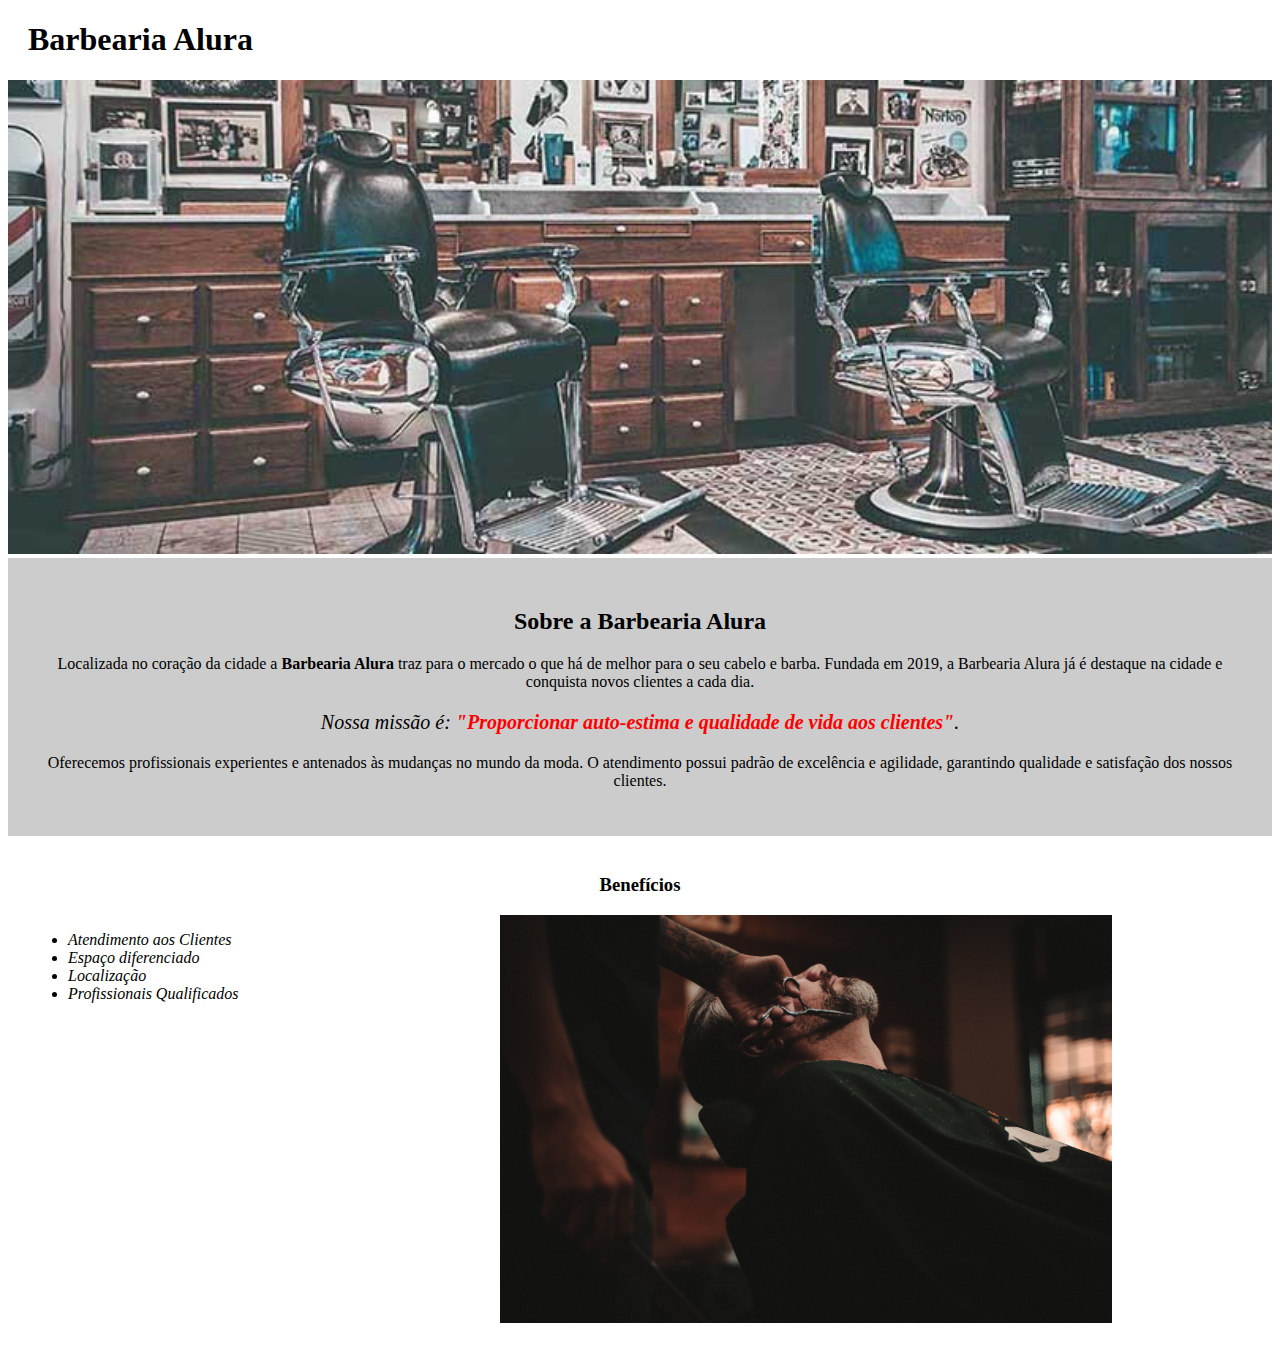
<file: PARTE_01/index.html>
<!DOCTYPE html>
<html lang="pt-br">
    <head>
        <meta charset="UTF-8">
        <title>Barbearia Alura</title>
        <link rel="stylesheet" href="style.css">
    </head>    
    <body>
        <header>
            <h1 class="titulo-principal">Barbearia Alura</h1>
        </header>
        <img id="banner" src="banner.jpg">
        <div class="principal">
            <h2 class="titulo-centralizado">Sobre a Barbearia Alura</h2>

            <p>Localizada no coração da cidade a <strong>Barbearia Alura</strong> traz para o mercado o que há de melhor para o seu cabelo e barba. Fundada em 2019, a Barbearia Alura já é destaque na cidade e conquista novos clientes a cada dia.</p>
            
            <p id="missao"><em>Nossa missão é: <strong>"Proporcionar auto-estima e qualidade de vida aos clientes"</strong>.</em></p>
            
            <p>Oferecemos profissionais experientes e antenados às mudanças no mundo da moda. O atendimento possui padrão de excelência e agilidade, garantindo qualidade e satisfação dos nossos clientes.</p>    
        </div>
        <div class="beneficios">
            <h3 class="titulo-centralizado">Benefícios</h3>

            <ul>
                <li class="itens">Atendimento aos Clientes</li>
                <li class="itens">Espaço diferenciado</li>
                <li class="itens">Localização</li>
                <li class="itens">Profissionais Qualificados</li>
            </ul>

            <img src="beneficios.jpg" class="imagembeneficios">
        </div>
    </body>    
</html>
</file>
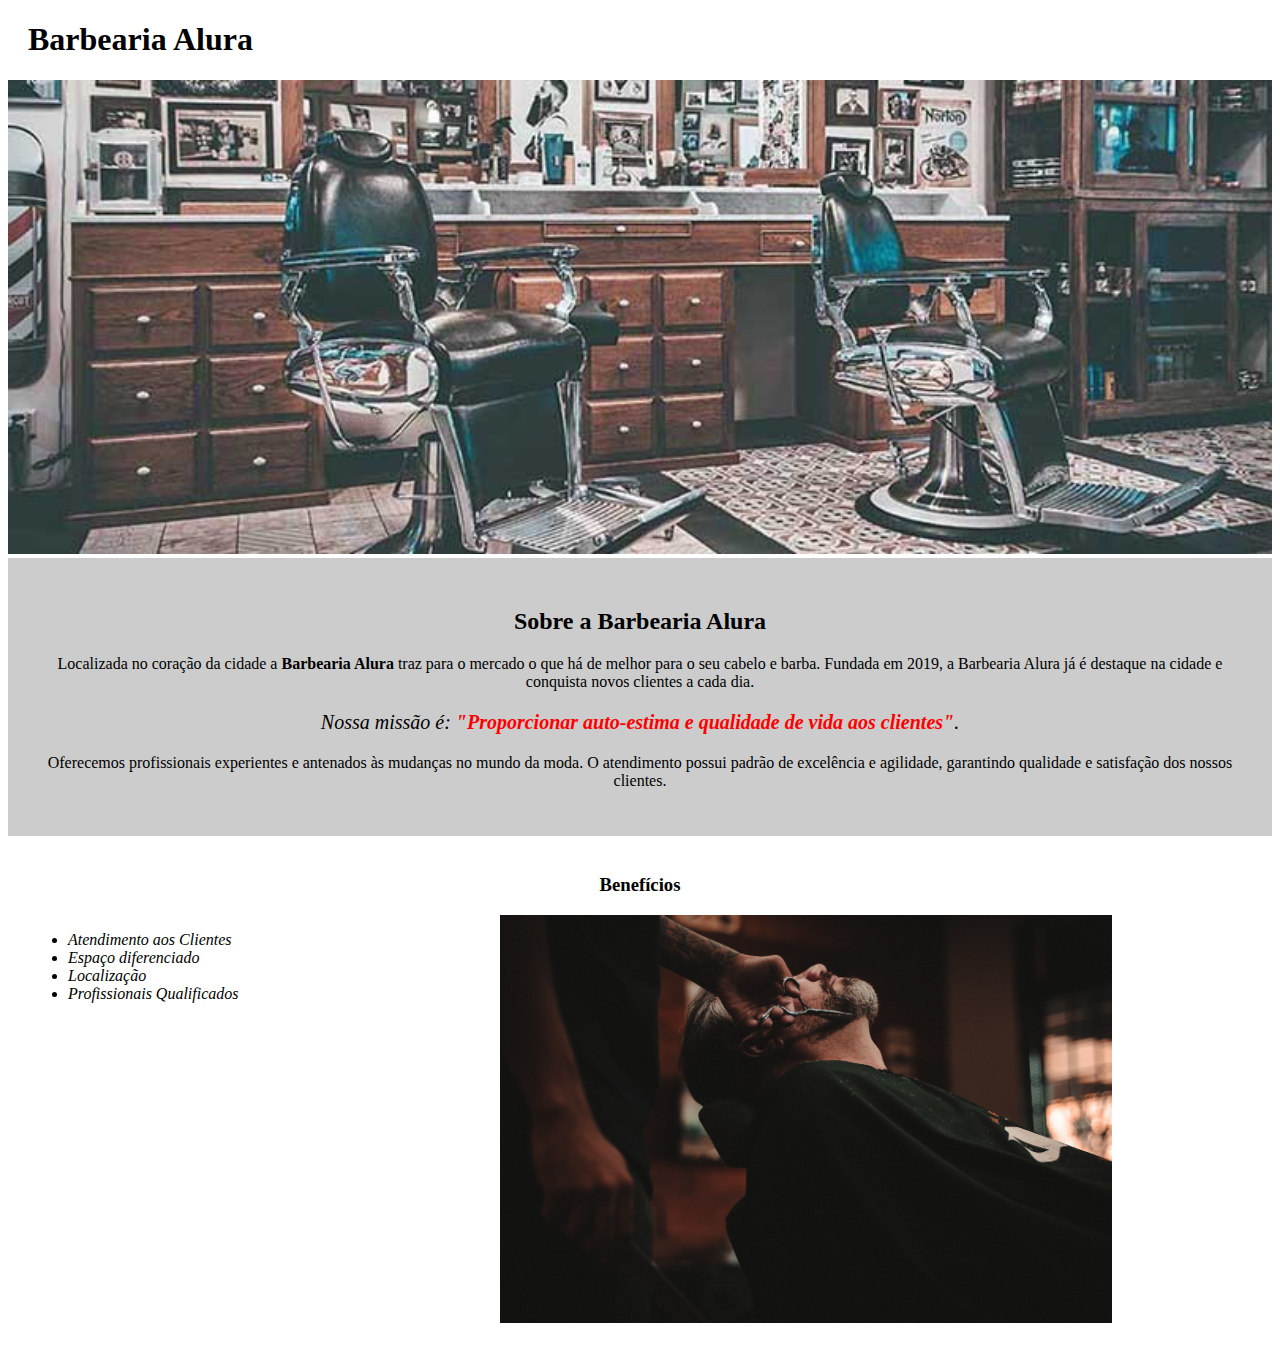
<file: PARTE_03/index.html>
<!DOCTYPE html>
<html lang="pt-br">
	<head>
		<meta charset="UTF-8">
		<title>Barbearia Alura</title>
		<link rel="stylesheet" href="style-home.css">
	</head>

	<body>
		<header>
			<h1 class="titulo-principal">Barbearia Alura</h1>
		</header>
		<img id="banner" src="banner.jpg">
		<div class="principal">
			<h2 class="titulo-centralizado">Sobre a Barbearia Alura</h2>
	 
			<p>Localizada no coração da cidade a <strong>Barbearia Alura</strong> traz para o mercado o que há de melhor para o seu cabelo e barba. Fundada em 2019, a Barbearia Alura já é destaque na cidade e conquista novos clientes a cada dia.</p>

			<p id="missao"><em>Nossa missão é: <strong>"Proporcionar auto-estima e qualidade de vida aos clientes"</strong>.</em></p>

			<p>Oferecemos profissionais experientes e antenados às mudanças no mundo da moda. O atendimento possui padrão de excelência e agilidade, garantindo qualidade e satisfação dos nossos clientes.</p>
		</div>

		<div class="beneficios">
			<h3 class="titulo-centralizado">Benefícios</h3>

			<ul>
				<li class="itens">Atendimento aos Clientes</li>
				<li class="itens">Espaço diferenciado</li>
				<li class="itens">Localização</li>
				<li class="itens">Profissionais Qualificados</li>
			</ul>

			<img src="beneficios.jpg" class="imagembeneficios">
		</div>
	</body>
</html>
</file>
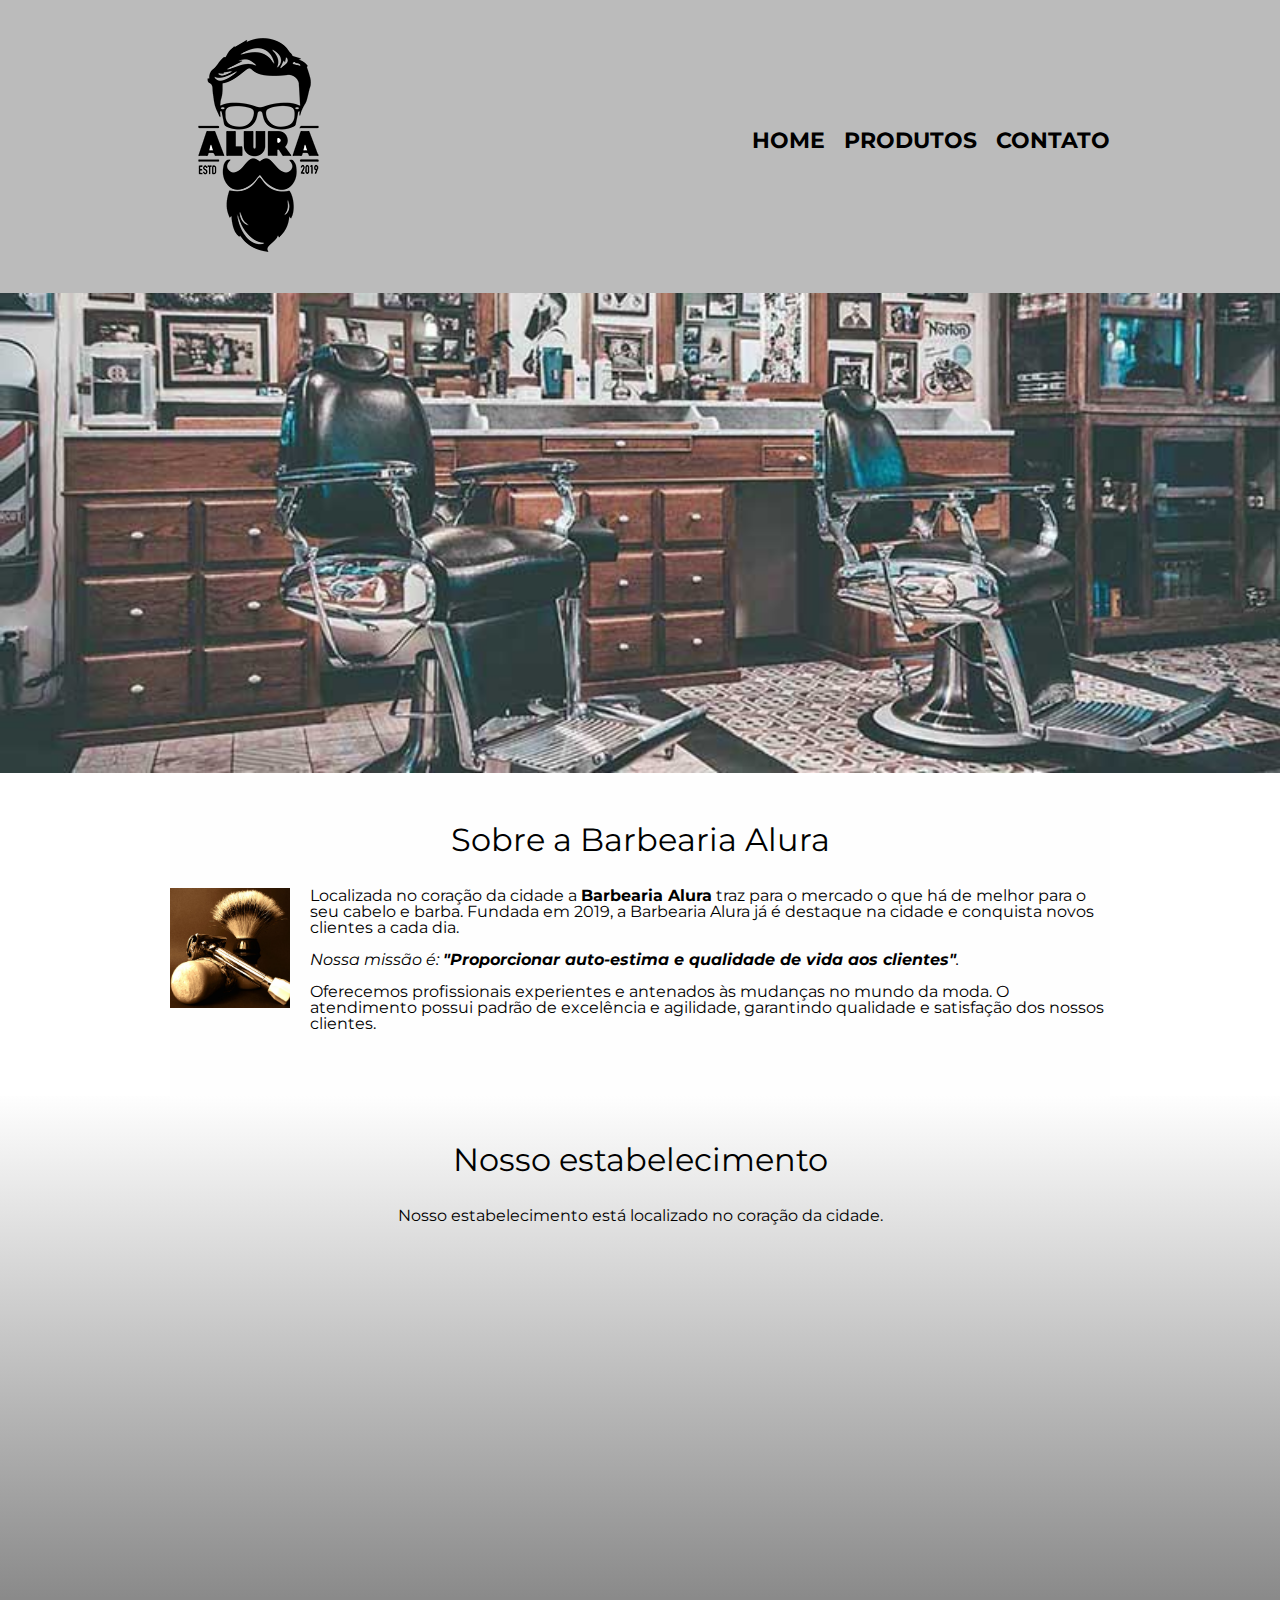
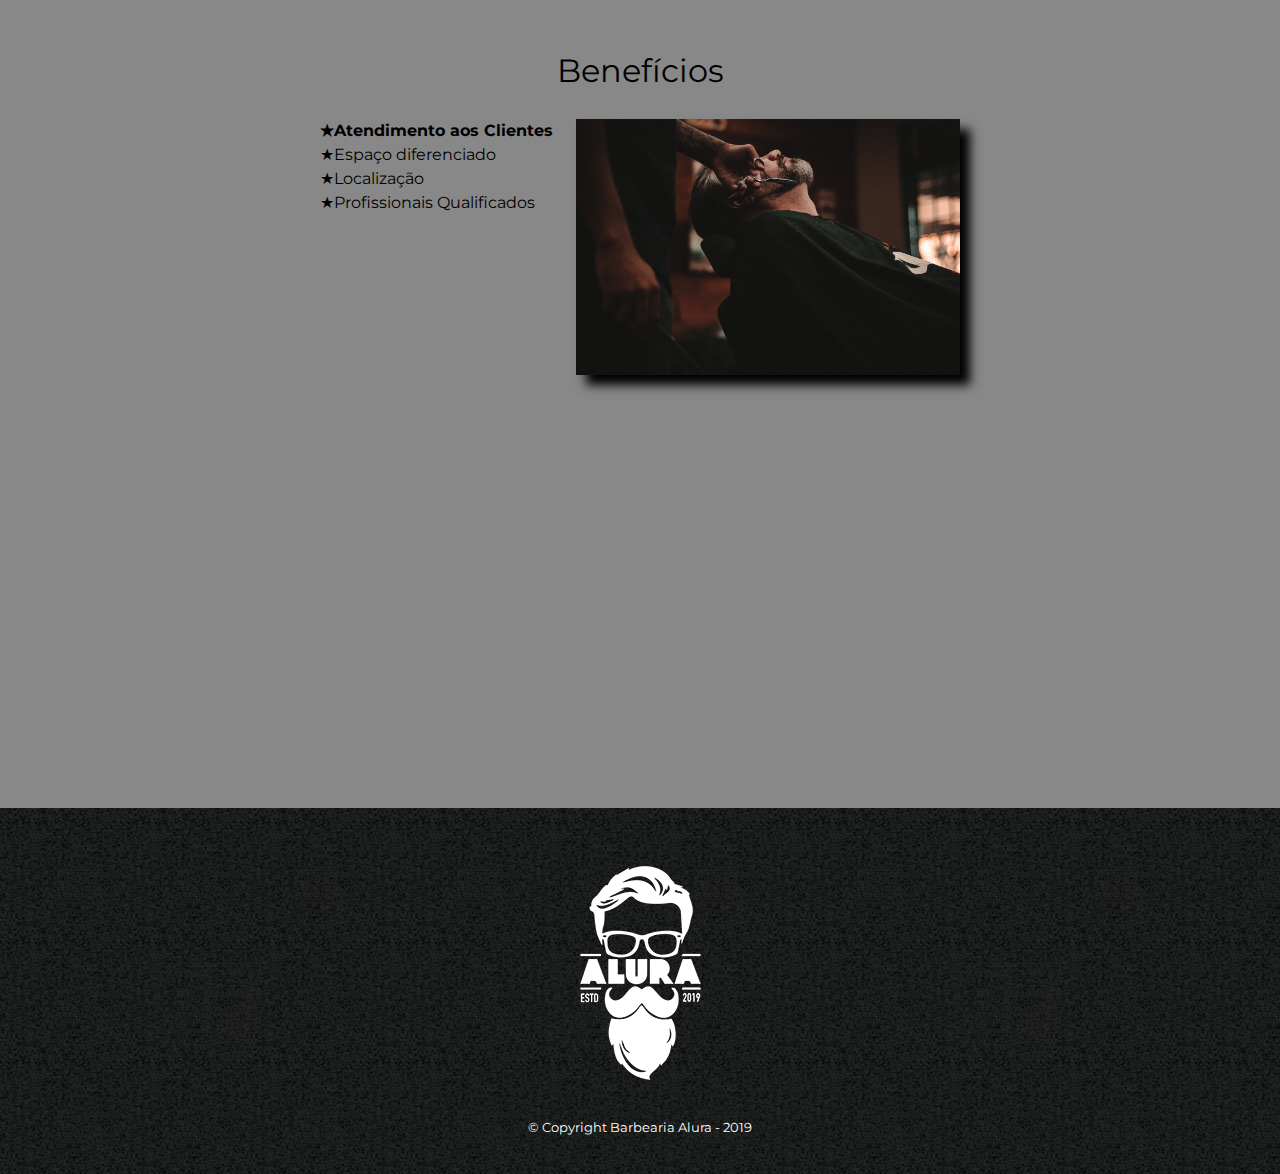
<file: PARTE_04/index.html>
<!DOCTYPE html>
<html lang="pt-br">
	<head>
		<meta charset="UTF-8">
		<meta name="viewport" content="width=device-width">

		<title>Barbearia Alura</title>
		
		<link rel="stylesheet" href="reset.css">
		<link rel="stylesheet" href="style.css">

		<link href="https://fonts.googleapis.com/css?family=Montserrat&display=swap" rel="stylesheet">	
	</head>

	<body>
		<header>
			<div class="caixa">
				<h1><img src="logo.png"></h1>

				<nav>
					<ul>
						<li><a href="index.html">Home</a></li>
						<li><a href="produtos.html">Produtos</a></li>
						<li><a href="contato.html">Contato</a></li>
					</ul>
				</nav>
			</div>
		</header>

		<img class="banner" src="banner.jpg">

		<main>
			<section class="principal">
				<h2 class="titulo-principal">Sobre a Barbearia Alura</h2>
	
				<img class="utensilios" src="utensilios.jpg" alt="Utensilio de um barbeiro.">
		 
				<p>Localizada no coração da cidade a <strong>Barbearia Alura</strong> traz para o mercado o que há de melhor para o seu cabelo e barba. Fundada em 2019, a Barbearia Alura já é destaque na cidade e conquista novos clientes a cada dia.</p>
	
				<p id="missao"><em>Nossa missão é: <strong>"Proporcionar auto-estima e qualidade de vida aos clientes"</strong>.</em></p>
	
				<p>Oferecemos profissionais experientes e antenados às mudanças no mundo da moda. O atendimento possui padrão de excelência e agilidade, garantindo qualidade e satisfação dos nossos clientes.</p>
			</section>

			<section class="mapa">
			
				<h3 class="titulo-principal">Nosso estabelecimento</h3>
			
				<p>Nosso estabelecimento está localizado no coração da cidade.</p>
				<div class="mapa-conteudo">
					<iframe src="https://www.google.com/maps/embed?pb=!1m18!1m12!1m3!1d3656.4483278365396!2d-46.63466568562861!3d-23.588249068469487!2m3!1f0!2f0!3f0!3m2!1i1024!2i768!4f13.1!3m3!1m2!1s0x94ce5a2b2ed7f3a1%3A0xab35da2f5ca62674!2sCaelum!5e0!3m2!1spt-BR!2sbr!4v1568814489656!5m2!1spt-BR!2sbr" width="100%" height="300" frameborder="0" style="border:0;" allowfullscreen=""></iframe>
				</div>								
			
			</section>

			</section>
	
			<section class="beneficios">
				<h3 class="titulo-principal">Benefícios</h3>
				<div class="conteudo-beneficios">
					<ul class="lista-beneficios">
						<li class="itens">Atendimento aos Clientes</li>
						<li class="itens">Espaço diferenciado</li>
						<li class="itens">Localização</li>
						<li class="itens">Profissionais Qualificados</li>
					</ul><img src="beneficios.jpg" class="imagem-beneficios">	
				</div>
				
				<div class="video">
					<iframe width="100%" height="315" src="https://www.youtube.com/embed/wcVVXUV0YUY" 
					frameborder="0" allow="accelerometer; autoplay; encrypted-media; gyroscope; picture-in-picture" allowfullscreen></iframe>
				</div>
			</section>
		</main>
		

		<footer>
			<img src="logo-branco.png">
			<p class="copyright">&copy; Copyright Barbearia Alura - 2019</p>
		</footer>
	</body>
</html>
</file>
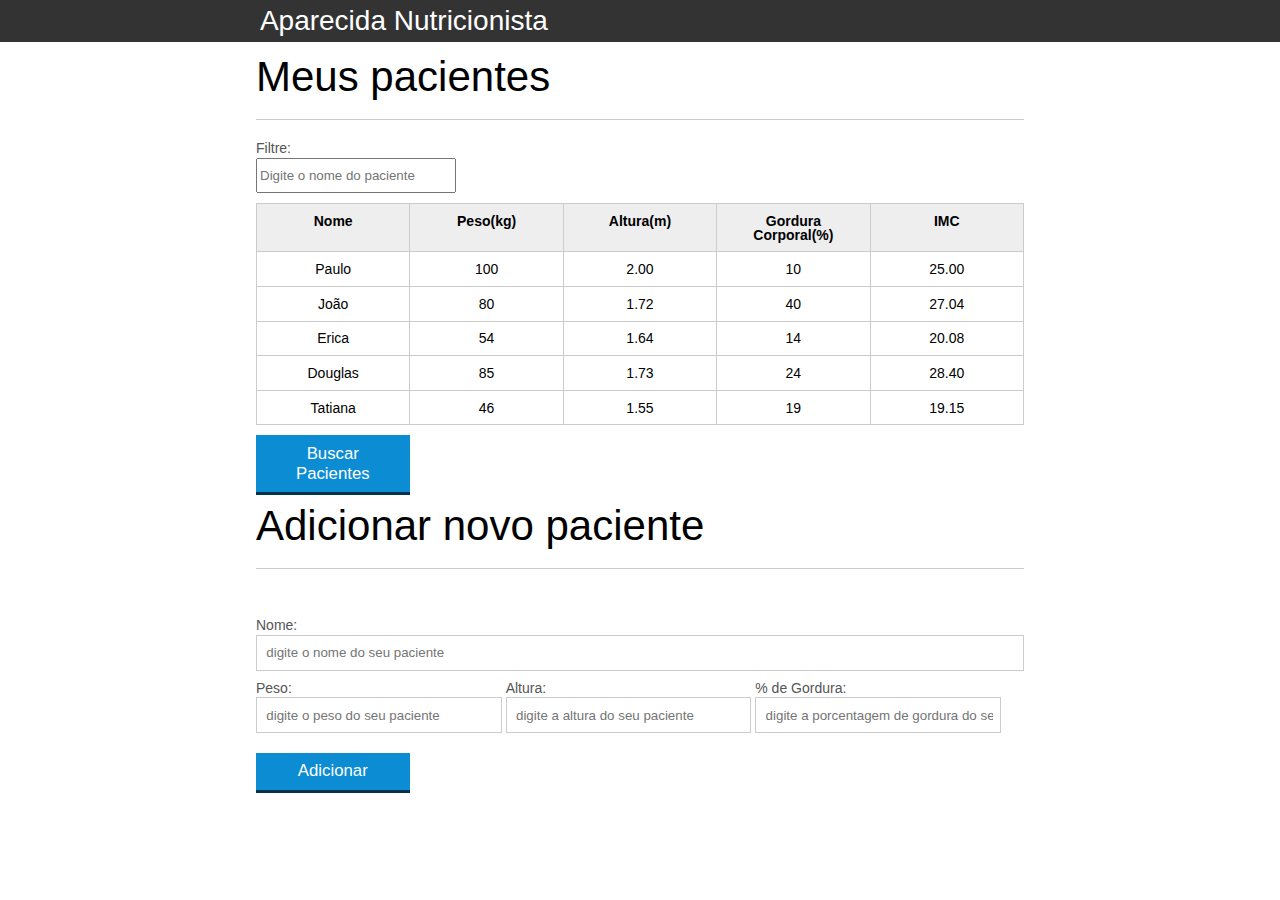
<file: JAVASCRIPT/introducao-javascript/index.html>
<!DOCTYPE html>
<html lang="pt-br">
	<head>
		<meta charset="UTF-8">
		<title>Aparecida Nutrição</title>
		<link rel="icon" href="favicon.ico" type="image/x-icon">
		<link rel="stylesheet" type="text/css" href="css/reset.css">
		<link rel="stylesheet" type="text/css" href="css/index.css">
		<link rel="stylesheet" type="text/css" href="css/estilos.css">

	</head>
	<body>

		<header>
			<div class="container">
				<h1 class="titulo">Aparecida Nutrição</h1>
			</div>
		</header>
		<main>
			<section class="container">
				<h2>Meus pacientes</h2>
				<label for="filtrar-tabela">Filtre:</label>
				<input type="text" name="filtro" id="filtrar-tabela" placeholder="Digite o nome do paciente" >
				<table>
					<thead>
						<tr>
							<th>Nome</th>
							<th>Peso(kg)</th>
							<th>Altura(m)</th>
							<th>Gordura Corporal(%)</th>
							<th>IMC</th>
						</tr>
					</thead>
					<tbody id="tabela-pacientes">
						<tr class="paciente" id="primeiro-paciente">
							<td class="info-nome">Paulo</td>
							<td class="info-peso">100</td>
							<td class="info-altura">2.00</td>
							<td class="info-gordura">10</td>
							<td class="info-imc">0</td>
						</tr>

						<tr class="paciente" >
							<td class="info-nome">João</td>
							<td class="info-peso">80</td>
							<td class="info-altura">1.72</td>
							<td class="info-gordura">40</td>
							<td class="info-imc">0</td>
						</tr>

						<tr class="paciente" >
							<td class="info-nome">Erica</td>
							<td class="info-peso">54</td>
							<td class="info-altura">1.64</td>
							<td class="info-gordura">14</td>
							<td class="info-imc">0</td>
						</tr>

						<tr class="paciente">
							<td class="info-nome">Douglas</td>
							<td class="info-peso">85</td>
							<td class="info-altura">1.73</td>
							<td class="info-gordura">24</td>
							<td class="info-imc">0</td>
						</tr>
						<tr class="paciente" >
							<td class="info-nome">Tatiana</td>
							<td class="info-peso">46</td>
							<td class="info-altura">1.55</td>
							<td class="info-gordura">19</td>
							<td class="info-imc">0</td>
						</tr>
					</tbody>
				</table>

				<span id="erro-ajax" class="invisivel">Erro ao buscar pacientes</span>

				<button id="buscar-pacientes" class="botao bto-principal">Buscar Pacientes</button>
			</section>
		</main>

		<section class="container">
			<h2 id="titulo-form">Adicionar novo paciente</h2>			
			<ul id="mensagens-erro"></ul>
			<br><br>
			<form id="form-adiciona">
				<div class="">
					<label for="nome">Nome:</label>
					<input id="nome" name="nome" type="text" placeholder="digite o nome do seu paciente" class="campo">
				</div>
				<div class="grupo">
					<label for="peso">Peso:</label>
					<input id="peso" name="peso" type="text" placeholder="digite o peso do seu paciente" class="campo campo-medio">
				</div>
				<div class="grupo">
					<label for="altura">Altura:</label>
					<input id="altura" name="altura" type="text" placeholder="digite a altura do seu paciente" class="campo campo-medio">
				</div>
				<div class="grupo">
					<label for="gordura">% de Gordura:</label>
					<input id="gordura" name="gordura" type="text" placeholder="digite a porcentagem de gordura do seu paciente" class="campo campo-medio">
				</div>
		
				<button id="adicionar-paciente" class="botao bto-principal">Adicionar</button>
			</form>
		</section>

		<!-- Importação dos Javascripts AQUI -->
		<script src="js/calcula-imc.js"></script>
		<script src="js/form.js"></script>
		<script src="js/fitlra.js"></script>
		<script src="js/remove-paciente.js"></script>
		<script src="js/buscar-pacienes.js"></script>

	</body>
</html>
</file>
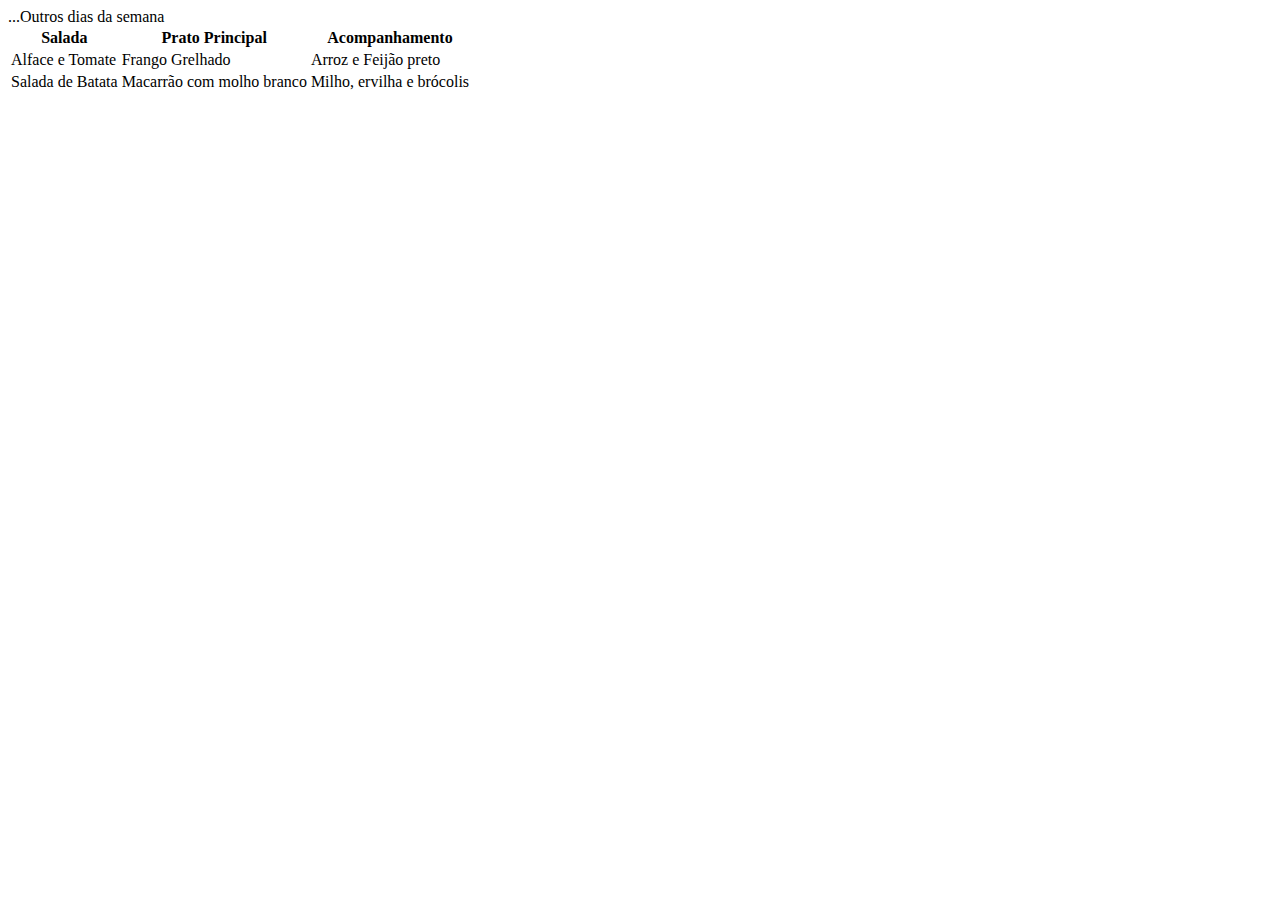
<file: JAVASCRIPT/Exercicio.html>
<!DOCTYPE html>
<html>
    <head>
        <meta charset="UTF-8" />
        <title>Exercicio</title>
    </head>
    <body>
        <table>
            <thead>
                <tr>            
                    <th>Salada</th>
                    <th>Prato Principal</th>
                    <th>Acompanhamento</th>
                </tr>
            </thead>
            <tbody>
                <tr class="prato-do-dia" id="sexta">
                    <td class='salada'>Alface e Tomate</td>
                    <td class='principal'>Frango Grelhado</td>
                    <td class='acompanhamento'>Arroz e Feijão preto</td>        
                </tr>
                ...Outros dias da semana
                <tr class="prato-do-dia" id="segunda">
                    <td class='salada'>Salada de Batata</td>
                    <td class='principal'>Macarrão com molho branco</td>
                    <td class='acompanhamento'>Milho, ervilha e brócolis</td>        
                </tr>
            </tbody>
            </table>

            <script>
                var pratoDoDia = document.querySelector('#sexta');
                var salada = pratoDoDia.querySelector('.salada').textContent;
                var principal = pratoDoDia.querySelector('.principal').textContent;
                var acompanhamento = pratoDoDia.querySelector('.acompanhamento').textContent;

                console.log('Prato do dia');
                console.log(salada);
                console.log(principal);
                console.log(acompanhamento);
            </script>
    </body>
</html>
</file>
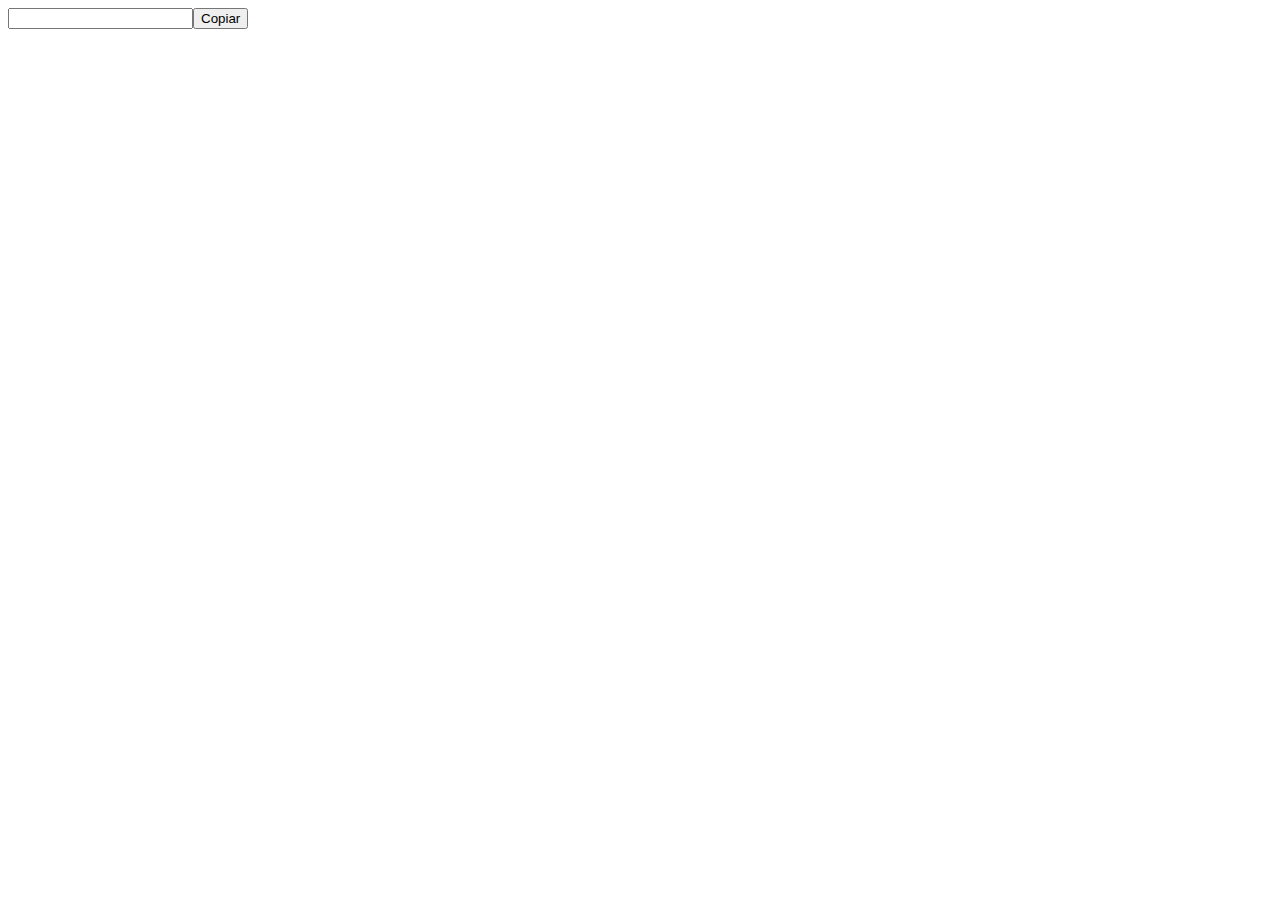
<file: JAVASCRIPT/Exercicio03.html>
<!DOCTYPE html>
<html>
    <head>
        <meta charset="UTF-8">        
    </head>
    <body>
        <input class="frase"><button class="botao">Copiar</button><span class="copia"></span>

        <script>
            var inputFrase = document.querySelector('.frase');
            var botao = document.querySelector('.botao');
            var copia = document.querySelector('.copia');

            function botaoHandler() {

                copia.textContent = inputFrase.value;
                inputFrase.value = '';
            }

            botao.addEventListener('click', botaoHandler);
        </script>

        <script>
            var div = document.createElement("div");
        </script>
    </body>
</html>
</file>
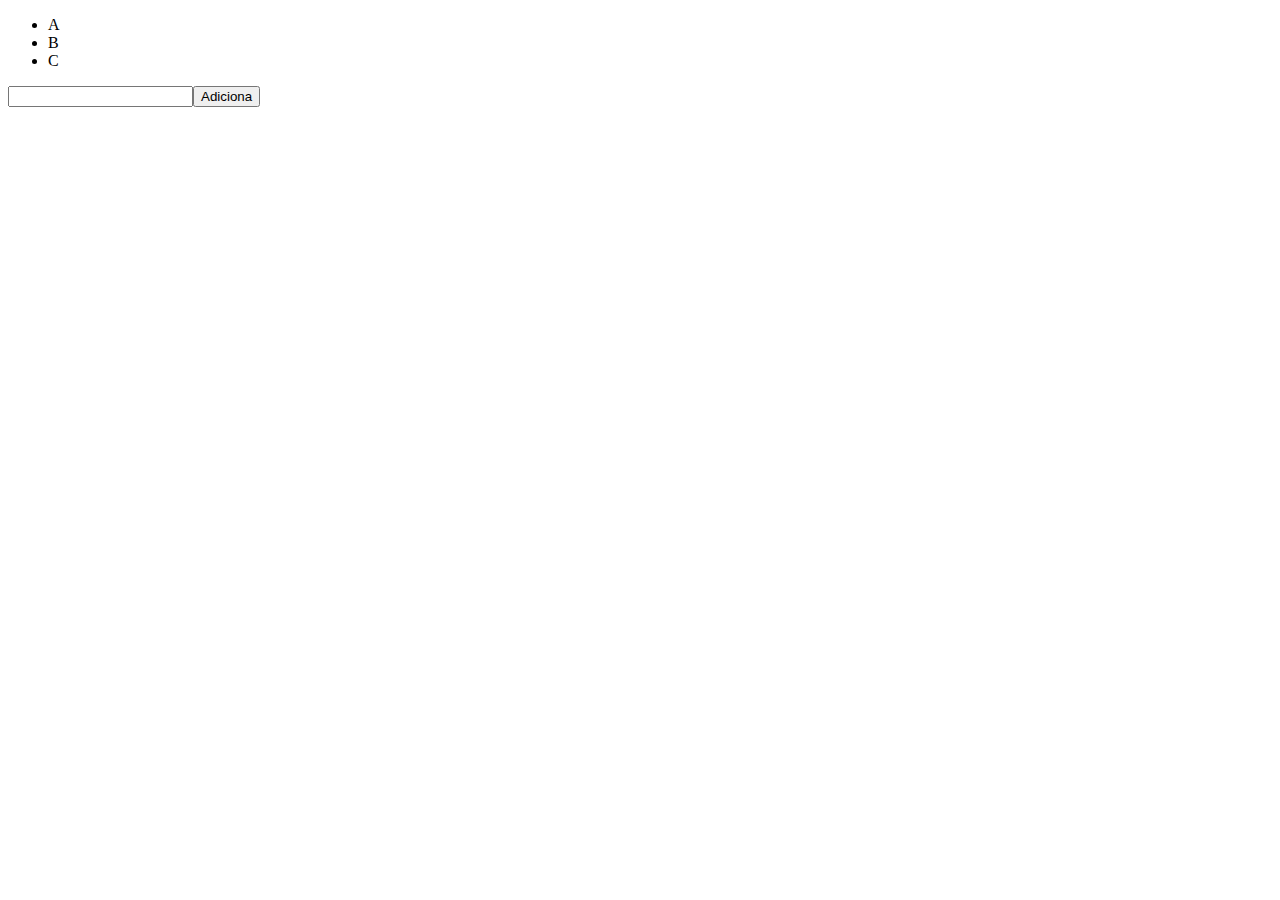
<file: JAVASCRIPT/exercicio04.html>
<!DOCTYPE html>
<html>
    <head>
        <meta charset="utf-8">
        <title>Exercicio 04</title>
    </head>
    <body>
        <ul class="lista">
            <li>A</li>
            <li>B</li>
            <li>C</li>
        </ul>
        
        <input id="campo"><button id="botao">Adiciona</button>
        
        <script src="exercicio.js"></script>
    </body>
</html>
</file>
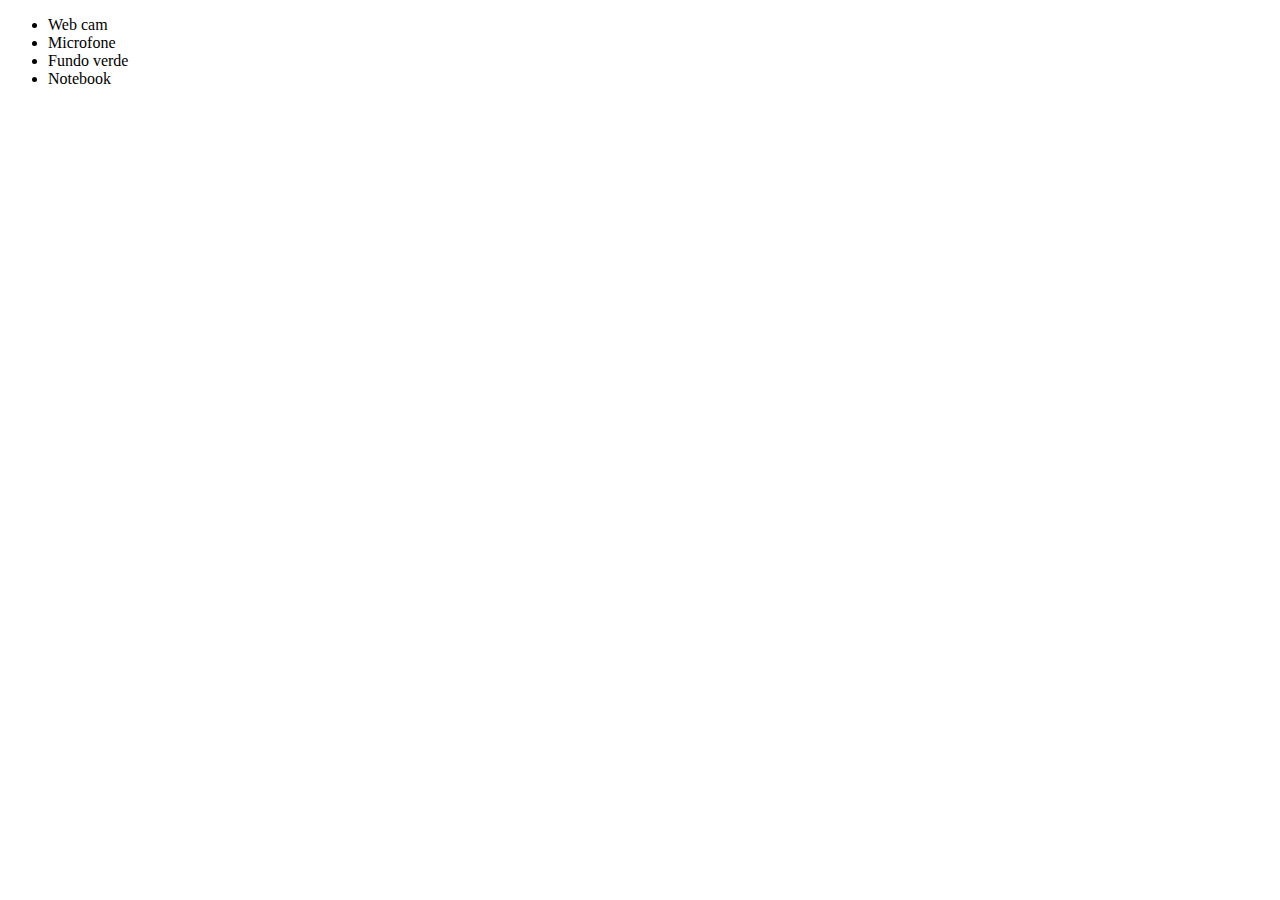
<file: JAVASCRIPT/Exercicio2.html>
<!DOCTYPE html>
<html>
    <head>
        <meta charset="UTF-8" >
    </head>
    <body>
        <ul class="lista-produtos">
            <li class="produto">Web cam</li>
            <li class="produto">Microfone</li>
            <li class="produto">Fundo verde</li>
            <li class="produto">Notebook</li>
        </ul>

        <script>
            var produtos = document.querySelectorAll(".lista-produtos");

            for( var i=0 ; i < produtos.length ; i++){
                var produto  = produtos[i];
                var nomeDoProduto = produto.textContent;
                console.log(nomeDoProduto);
            }

            console.log(produto.classList);
        </script>
    </body>
</html>
</file>
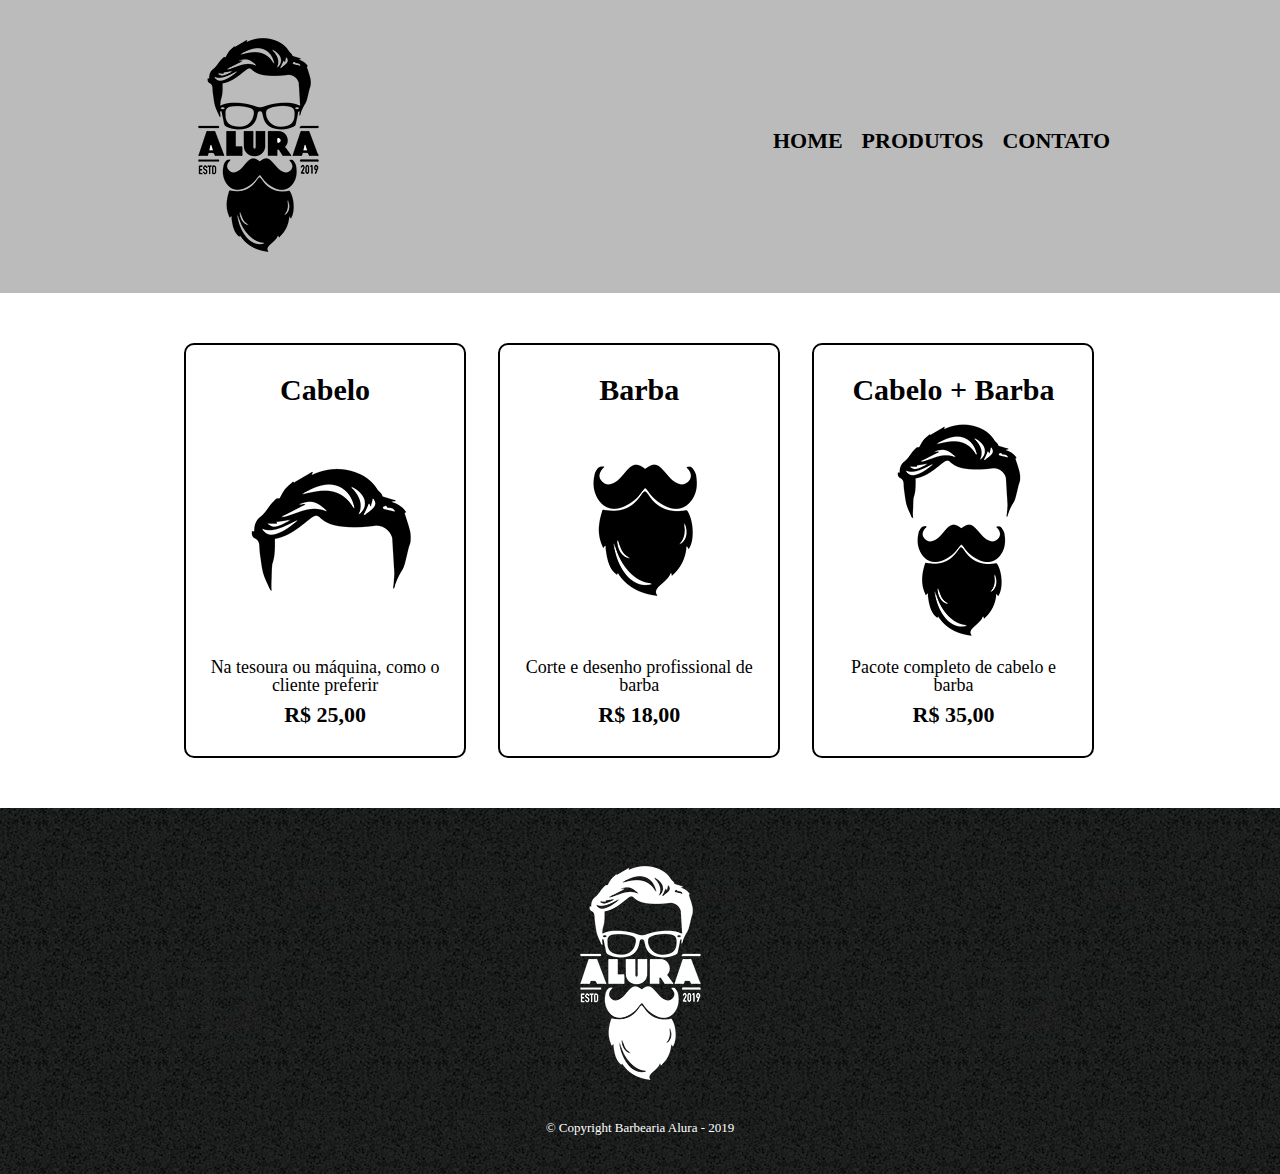
<file: PARTE_02/produtos.html>
<!DOCTYPE html>
<html>
    <head>
        <meta charset="UTF-8">
        <title>Produtos - Barbearia</title>
        <link rel="stylesheet" href="reset.css">
        <link rel="stylesheet" href="produto.css">
    </head>
    <body>
        <header>
            <div class="caixa">
                <h1><img src="imagens/logo.png"></h1>

                <nav>
                    <ul>
                        <li><a href="index.html">Home</a></li>
                        <li><a href="produtos.html">Produtos</a></li>
                        <li><a href="contato.html">Contato</a></li>
                    </ul>
                </nav>
            </div>            
        </header>

        <main>
            <ul class="produtos">
                <li>
                    <h2>Cabelo</h2>
                    <img src="imagens/cabelo.jpg">
                    <p class="produto-descricao">Na tesoura ou máquina, como o cliente preferir</p>
                    <p class="produto-preco">R$ 25,00</p>
                </li>
                <li>
                    <h2>Barba</h2>
                    <img src="imagens/barba.jpg" >
                    <p class="produto-descricao">Corte e desenho profissional de barba</p>
                    <p class="produto-preco">R$ 18,00</p>
                </li>
                <li>
                    <h2>Cabelo + Barba</h2>
                    <img src="imagens/cabelo+barba.jpg" >
                    <p class="produto-descricao">Pacote completo de cabelo e barba</p>
                    <p class="produto-preco">R$ 35,00</p>
                </li>
            </ul>
        </main>

        <footer>
            <img src="imagens/logo-branco.png" >
            <p class="copyright">&copy; Copyright Barbearia Alura - 2019</p>
        </footer>
    </body>
</html>
</file>
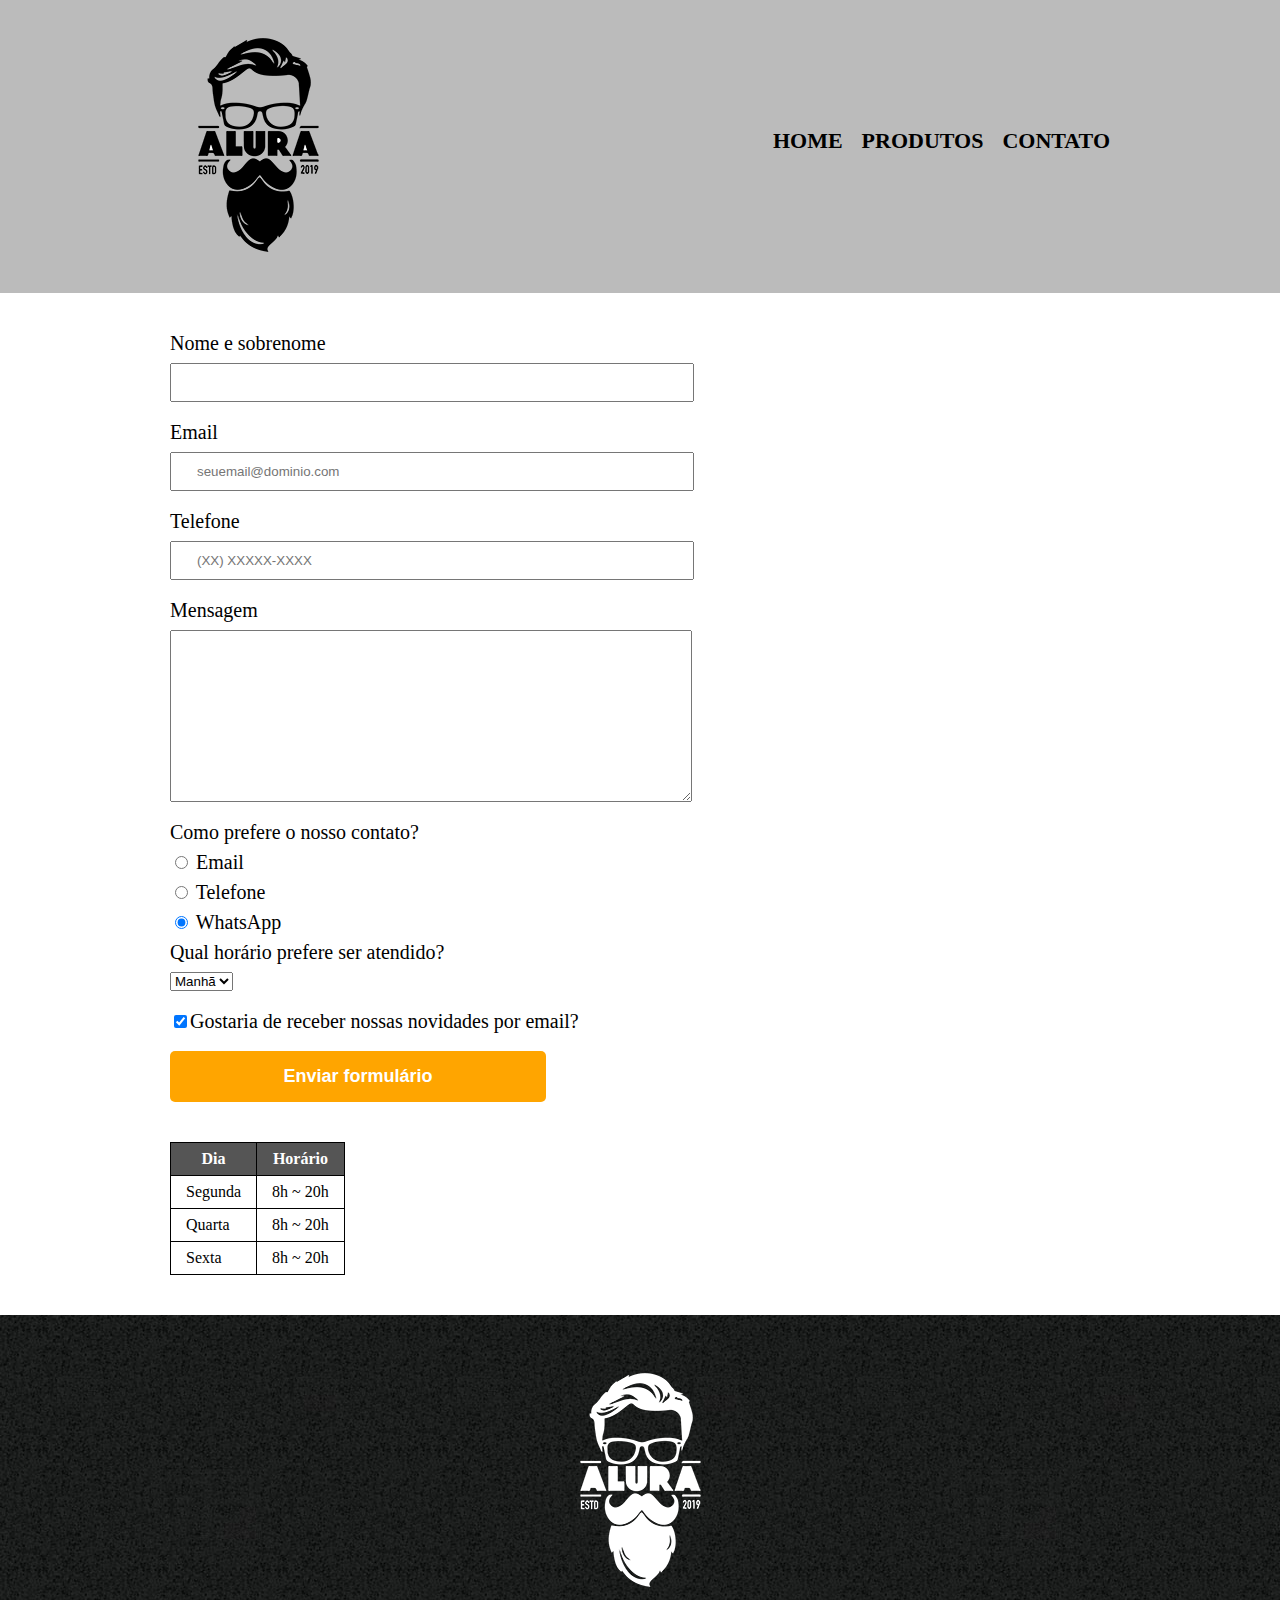
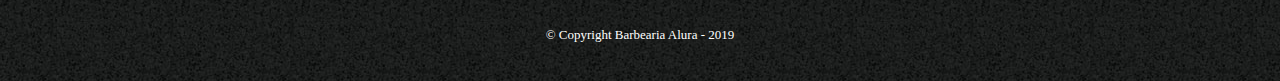
<file: PARTE_03/contato.html>
<!DOCTYPE html>
<html>
	<head>
		<meta charset="UTF-8">
		<title>Contato - Barbearia Alura</title>

		<link rel="stylesheet" href="reset.css">
		<link rel="stylesheet" href="style.css">
	</head>
	<body>
		<header>
			<div class="caixa">
				<h1><img src="logo.png" alt="Logo da Barbearia Alura"></h1>

				<nav>
					<ul>
						<li><a href="index.html">Home</a></li>
						<li><a href="produtos.html">Produtos</a></li>
						<li><a href="contato.html">Contato</a></li>
					</ul>
				</nav>
			</div>
		</header>

		<main>
			<form>
				<label for="nomesobrenome">Nome e sobrenome</label>
				<input type="text" id="nomesobrenome" class="input-padrao" required>

				<label for="email">Email</label>
				<input type="text" id="email" class="input-padrao" required placeholder="seuemail@dominio.com">

				<label for="telefone">Telefone</label>
				<input type="text" id="telefone" class="input-padrao" required placeholder="(XX) XXXXX-XXXX">

				<label for="mensagem">Mensagem</label>
				<textarea cols="70" rows="10" id="mensagem" class="input-padrao" required></textarea>

				<fieldset>
					<legend>Como prefere o nosso contato?</legend>
					<label for="radio-email"><input type="radio" name="contato" value="email" id="radio-email"> Email</label>
					
					<label for="radio-telefone"><input type="radio" name="contato" value="telefone" id="radio-telefone"> Telefone</label>
					
					<label for="radio-whatsapp"><input type="radio" name="contato" value="whatsapp" id="radio-whatsapp" checked> WhatsApp</label>
				</fieldset>

				<fieldset>
					<legend>Qual horário prefere ser atendido?</legend>
					<select>
						<option>Manhã</option>
						<option>Tarde</option>
						<option>Noite</option>
					</select>
				</fieldset>

				<label class="checkbox"><input type="checkbox" checked>Gostaria de receber nossas novidades por email?</label>

				<input type="submit" value="Enviar formulário" class="enviar">
			</form>

			<table>
				<thead>
					<tr>
						<th>Dia</th>
						<th>Horário</th>
					</tr>
				</thead>
				<tbody>
					<tr>
						<td>Segunda</td>
						<td>8h ~ 20h</td>
					</tr>
					<tr>
						<td>Quarta</td>
						<td>8h ~ 20h</td>
					</tr>
					<tr>
						<td>Sexta</td>
						<td>8h ~ 20h</td>
					</tr>
				</tbody>
			</table>
		</main>

		<footer>
			<img src="logo-branco.png" alt="Logo da Barbeareia Alura">
			<p class="copyright">&copy; Copyright Barbearia Alura - 2019</p>
		</footer>
	</body>
</html>
</file>
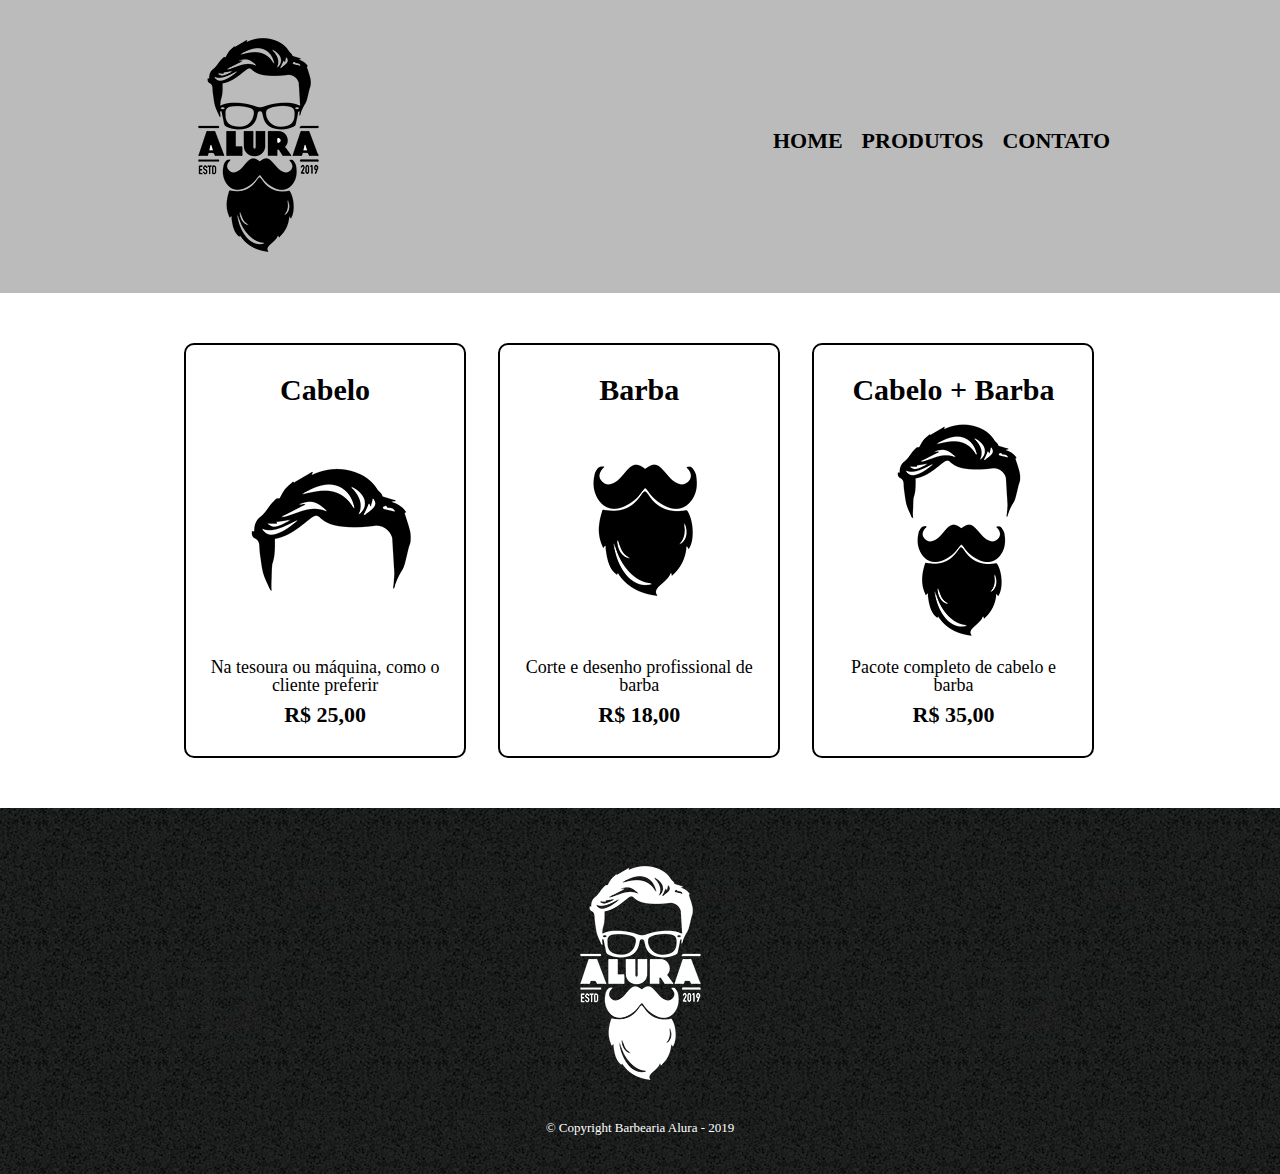
<file: PARTE_03/produtos.html>
<!DOCTYPE html>
<html>
	<head>
		<meta charset="UTF-8">
		<title>Produtos - Barbearia Alura</title>

		<link rel="stylesheet" href="reset.css">
		<link rel="stylesheet" href="style.css">
	</head>
	<body>
		<header>
			<div class="caixa">
				<h1><img src="logo.png"></h1>

				<nav>
					<ul>
						<li><a href="index.html">Home</a></li>
						<li><a href="produtos.html">Produtos</a></li>
						<li><a href="contato.html">Contato</a></li>
					</ul>
				</nav>
			</div>
		</header>

		<main>
			<ul class="produtos">
				<li>
					<h2>Cabelo</h2>
					<img src="cabelo.jpg">
					<p class="produto-descricao">Na tesoura ou máquina, como o cliente preferir</p>
					<p class="produto-preco">R$ 25,00</p>
				</li>
				<li>
					<h2>Barba</h2>
					<img src="barba.jpg">
					<p class="produto-descricao">Corte e desenho profissional de barba</p>
					<p class="produto-preco">R$ 18,00</p>
				</li>
				<li>
					<h2>Cabelo + Barba</h2>
					<img src="cabelo+barba.jpg">
					<p class="produto-descricao">Pacote completo de cabelo e barba</p>
					<p class="produto-preco">R$ 35,00</p>
				</li>
			</ul>
		</main>

		<footer>
			<img src="logo-branco.png">
			<p class="copyright">&copy; Copyright Barbearia Alura - 2019</p>
		</footer>
	</body>
</html>
</file>
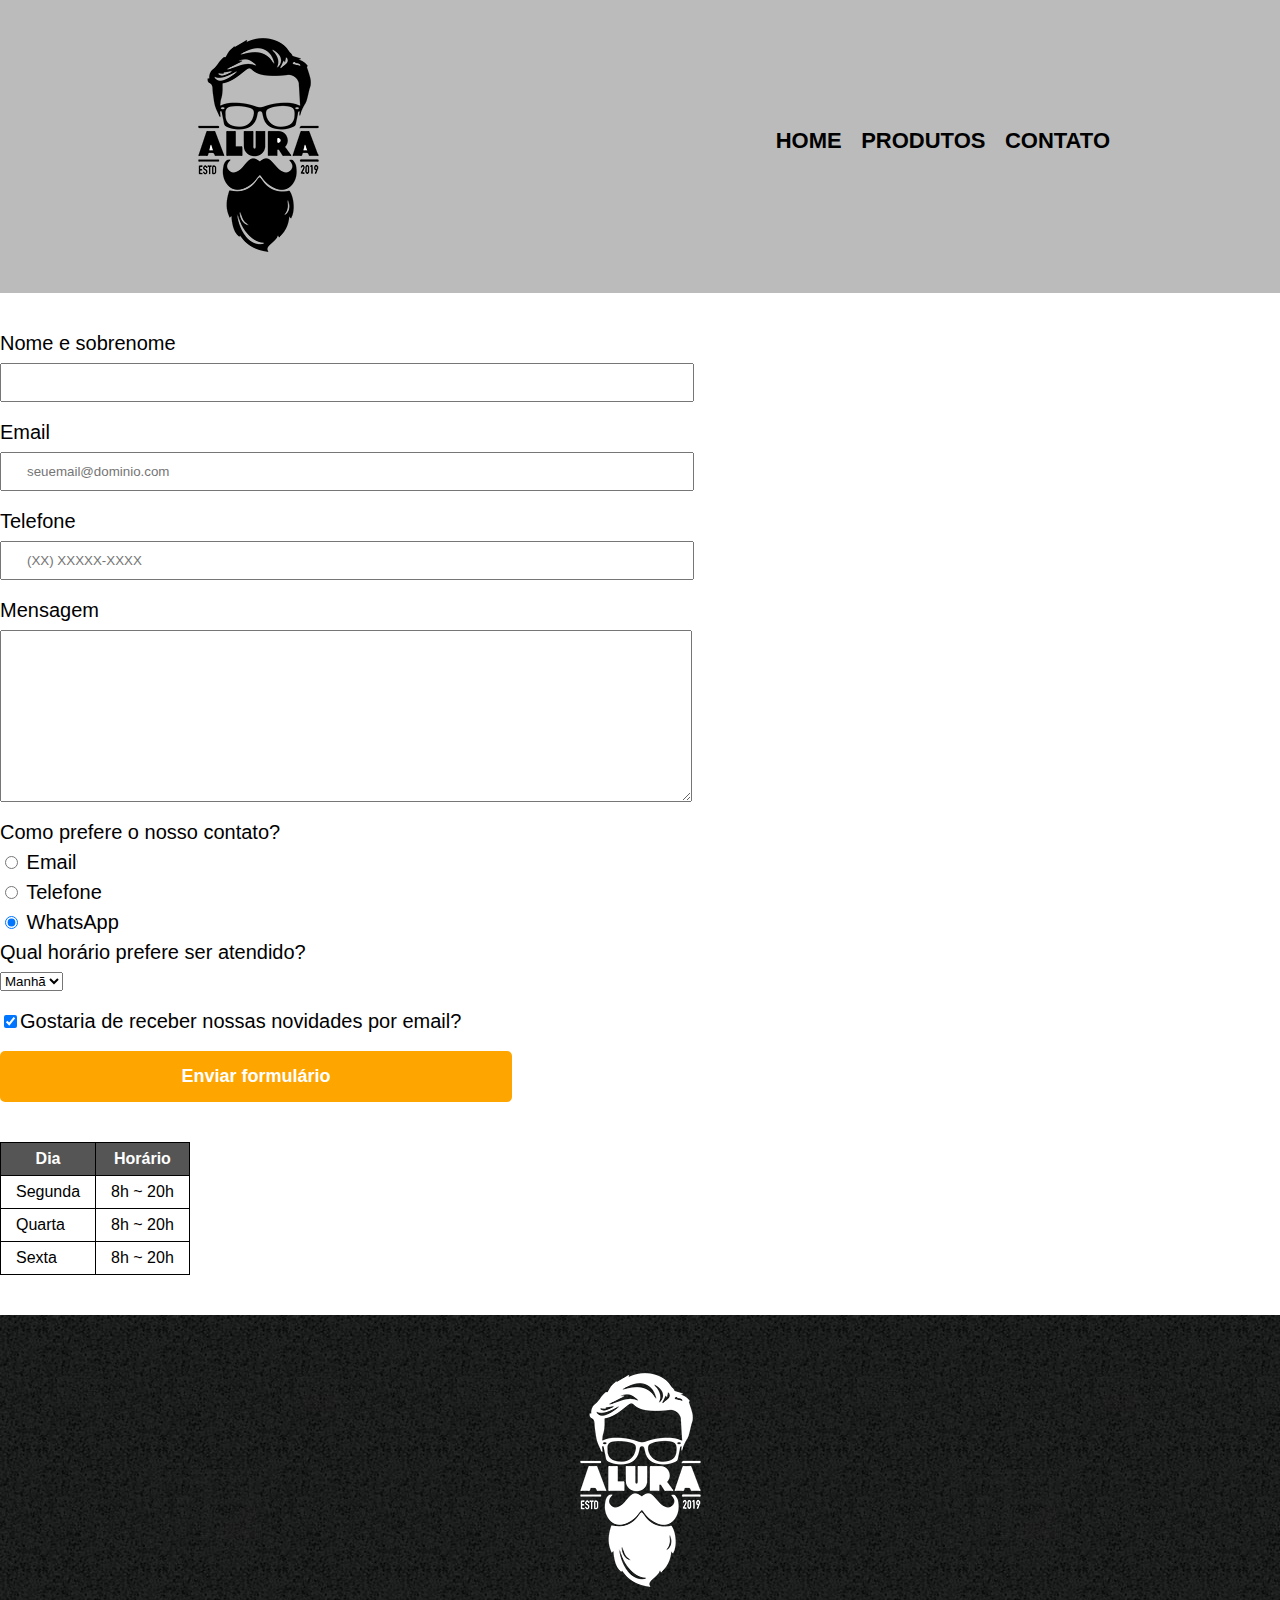
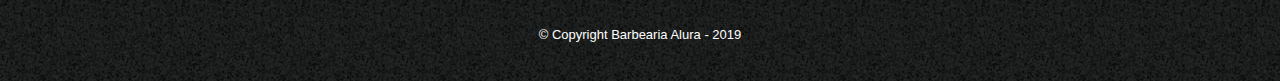
<file: PARTE_04/contato.html>
<!DOCTYPE html>
<html lang="pt-br">
	<head>
		<meta charset="UTF-8">
		<meta name="viewport" content="width=device-width">
		
		<title>Contato - Barbearia Alura</title>

		<link rel="stylesheet" href="reset.css">
		<link rel="stylesheet" href="style.css">
	</head>
	<body>
		<header>
			<div class="caixa">
				<h1><img src="logo.png" alt="Logo da Barbearia Alura"></h1>

				<nav>
					<ul>
						<li><a href="index.html">Home</a></li>
						<li><a href="produtos.html">Produtos</a></li>
						<li><a href="contato.html">Contato</a></li>
					</ul>
				</nav>
			</div>
		</header>

		<main>
			<form>
				<label for="nomesobrenome">Nome e sobrenome</label>
				<input type="text" id="nomesobrenome" class="input-padrao" required>

				<label for="email">Email</label>
				<input type="text" id="email" class="input-padrao" required placeholder="seuemail@dominio.com">

				<label for="telefone">Telefone</label>
				<input type="text" id="telefone" class="input-padrao" required placeholder="(XX) XXXXX-XXXX">

				<label for="mensagem">Mensagem</label>
				<textarea cols="70" rows="10" id="mensagem" class="input-padrao" required></textarea>

				<fieldset>
					<legend>Como prefere o nosso contato?</legend>
					<label for="radio-email"><input type="radio" name="contato" value="email" id="radio-email"> Email</label>
					
					<label for="radio-telefone"><input type="radio" name="contato" value="telefone" id="radio-telefone"> Telefone</label>
					
					<label for="radio-whatsapp"><input type="radio" name="contato" value="whatsapp" id="radio-whatsapp" checked> WhatsApp</label>
				</fieldset>

				<fieldset>
					<legend>Qual horário prefere ser atendido?</legend>
					<select>
						<option>Manhã</option>
						<option>Tarde</option>
						<option>Noite</option>
					</select>
				</fieldset>

				<label class="checkbox"><input type="checkbox" checked>Gostaria de receber nossas novidades por email?</label>

				<input type="submit" value="Enviar formulário" class="enviar">
			</form>

			<table>
				<thead>
					<tr>
						<th>Dia</th>
						<th>Horário</th>
					</tr>
				</thead>
				<tbody>
					<tr>
						<td>Segunda</td>
						<td>8h ~ 20h</td>
					</tr>
					<tr>
						<td>Quarta</td>
						<td>8h ~ 20h</td>
					</tr>
					<tr>
						<td>Sexta</td>
						<td>8h ~ 20h</td>
					</tr>
				</tbody>
			</table>
		</main>

		<footer>
			<img src="logo-branco.png" alt="Logo da Barbeareia Alura">
			<p class="copyright">&copy; Copyright Barbearia Alura - 2019</p>
		</footer>
	</body>
</html>
</file>
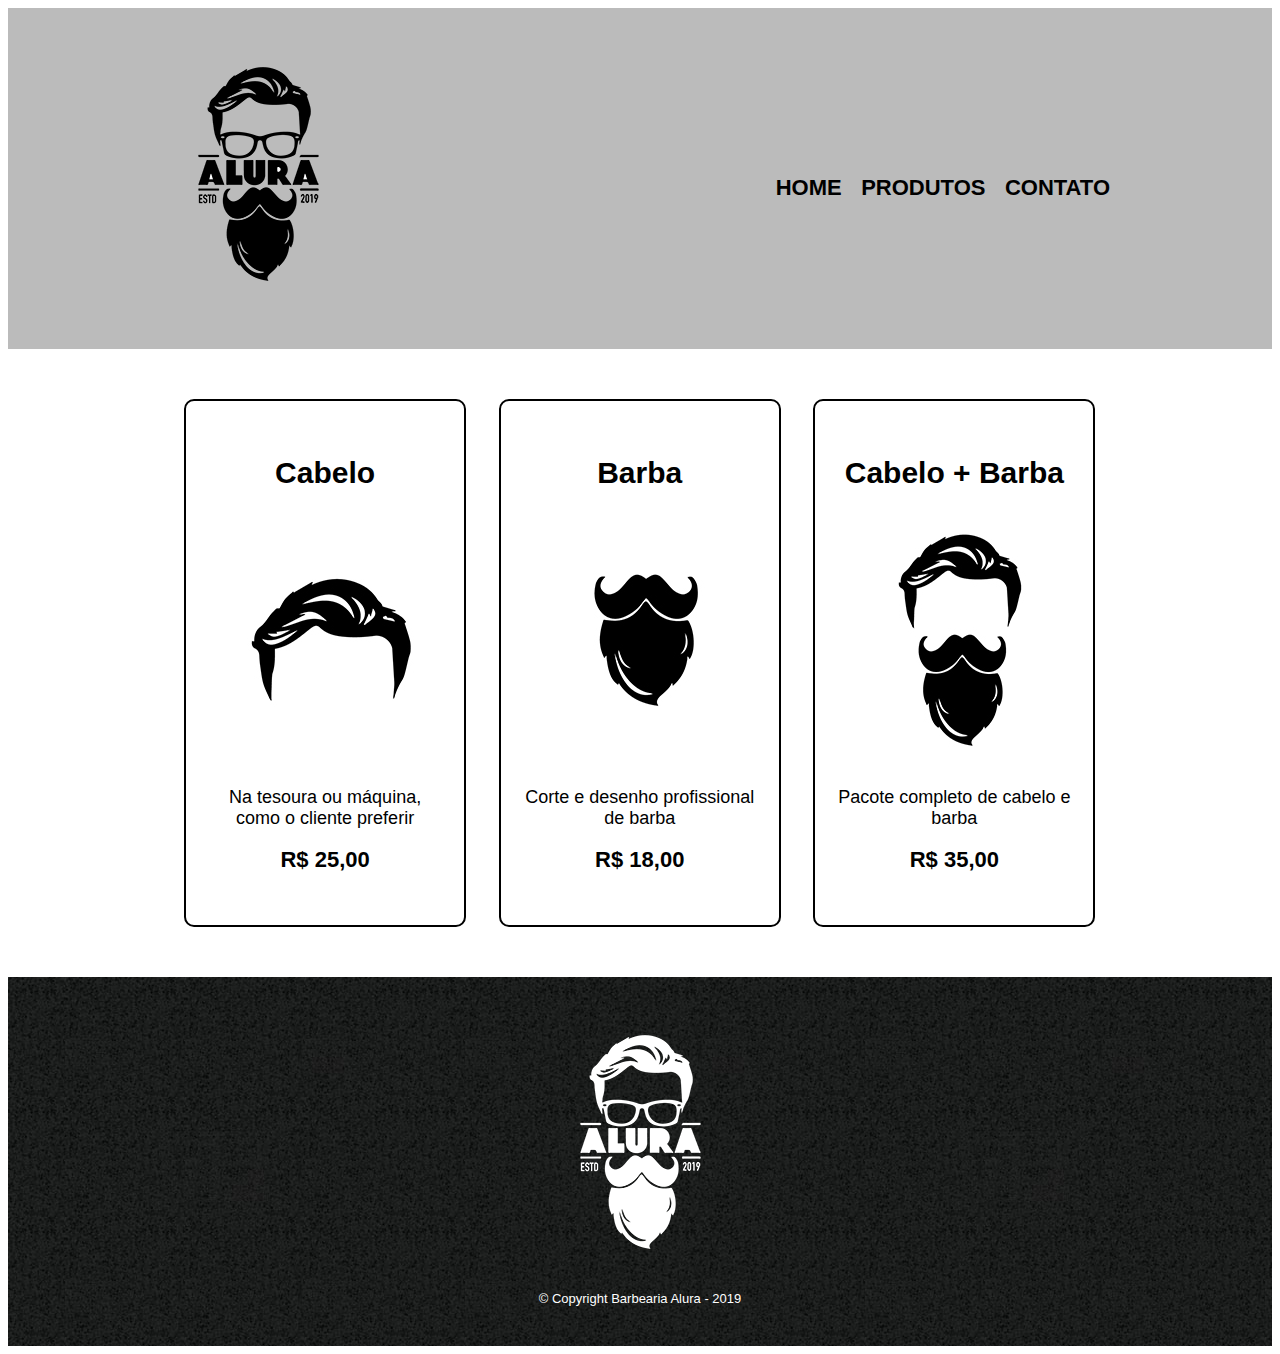
<file: PARTE_04/produtos.html>
<!DOCTYPE html>
<html lang="pt-br">
	<head>
		<meta charset="UTF-8">
		<meta name="viewport" content="width=device-width">

		<title>Produtos - Barbearia Alura</title>

		<!--link rel="stylesheet" href="reset.css" -->
		<link rel="stylesheet" href="style.css">
	</head>
	<body>
		<header>
			<div class="caixa">
				<h1><img src="logo.png"></h1>

				<nav>
					<ul>
						<li><a href="index.html">Home</a></li>
						<li><a href="produtos.html">Produtos</a></li>
						<li><a href="contato.html">Contato</a></li>
					</ul>
				</nav>
			</div>
		</header>

		<main>
			<ul class="produtos">
				<li>
					<h2>Cabelo</h2>
					<img src="cabelo.jpg">
					<p class="produto-descricao">Na tesoura ou máquina, como o cliente preferir</p>
					<p class="produto-preco">R$ 25,00</p>
				</li>
				<li>
					<h2>Barba</h2>
					<img src="barba.jpg">
					<p class="produto-descricao">Corte e desenho profissional de barba</p>
					<p class="produto-preco">R$ 18,00</p>
				</li>
				<li>
					<h2>Cabelo + Barba</h2>
					<img src="cabelo+barba.jpg">
					<p class="produto-descricao">Pacote completo de cabelo e barba</p>
					<p class="produto-preco">R$ 35,00</p>
				</li>
			</ul>
		</main>

		<footer>
			<img src="logo-branco.png">
			<p class="copyright">&copy; Copyright Barbearia Alura - 2019</p>
		</footer>
	</body>
</html>
</file>
<file: PARTE_01/style.css>
body {
    
}

.principal {
    background: #cccccc;
    padding: 30px;
}

.titulo-principal {
	padding-left: 20px;
}

.titulo-centralizado {
	text-align: center
}

#banner {
    width: 100%;
}

P {
    text-align: center;
}

#missao {
    font-size: 20px;
}

em strong {
    color: #FF0000;
}

.beneficios {
    background: #FFFFFF;
    padding: 20px;
}

ul {
    display: inline-block;
    vertical-align: top;
    width: 20%;
    margin-right: 15%;
}

.itens {
    font-style: italic;
}

.imagembeneficios {
    width: 50%;
}
</file>
<file: PARTE_03/style-home.css>
#banner {
	width:100%;
}

.principal{
	background: #CCCCCC;
	padding: 30px;
}

.titulo-principal {
	padding-left: 20px;
}

.titulo-centralizado {
	text-align: center
}

p {
	text-align: center;
}

#missao {
	font-size: 20px
}

em strong {
	color: #FF0000;
}

.itens {
	font-style: italic
}

.beneficios {
	background: #FFFFFF;
	padding: 20px;
}

ul {
	display: inline-block;
	vertical-align: top;
	width: 20%;
	margin-right: 15%;
}

.imagembeneficios {
	width: 50%;
}
</file>
<file: PARTE_04/style.css>
body {
	font-family: 'Montserrat', sans-serif;
}

header {
	background: #BBBBBB;
	padding: 20px 0;
}

.caixa {
	position: relative;
	width: 940px;
	margin: 0 auto;
}

nav {
	position: absolute;
	top: 110px;
	right: 0;
}

nav li {
	display: inline;
	margin: 0 0 0 15px;
}

nav a {
	text-transform: uppercase;
	color: #000000;
	font-weight: bold;
	font-size: 22px;
	text-decoration: none;
}

nav a:hover {
	color: #C78C19;
	text-decoration: underline;
}

.produtos {
	width: 940px;
	margin: 0 auto;
	padding: 50px 0;
}

.produtos li {
	display: inline-block;
	text-align: center;
	width: 30%;
	vertical-align: top;
	margin: 0 1.5%;
	padding: 30px 20px;
	box-sizing: border-box;
	border: 2px solid #000000;
	border-radius: 10px;
}

.produtos li:hover {
	border-color: #C78C19;
}

.produtos li:active {
	border-color: #088C19;	
}

.produtos li:hover h2 {
	font-size: 34px;
}

.produtos h2 {
	font-size: 30px;
	font-weight: bold;
}

.produto-descricao {
	font-size: 18px;
}

.produto-preco {
	font-size: 22px;
	font-weight: bold;
	margin-top: 10px;
}

footer {
	text-align: center;
	background: url("bg.jpg");
	padding: 40px 0;
}

.copyright {
	color: #FFFFFF;
	font-size: 13px;
	margin: 20px 0 0;
}

form {
	margin: 40px 0;
}

form label, form legend {
	display: block;
	font-size: 20px;
	margin: 0 0 10px;
}

.input-padrao {
	display: block;
	margin: 0 0 20px;
	padding: 10px 25px;
	width: 50%;
}

.checkbox {
	margin: 20px 0;
}

.enviar {
	width: 40%;
	padding: 15px 0;
	background: orange;
	color: white;
	font-weight: bold;
	font-size: 18px;
	border: none;
	border-radius: 5px;
	transition: 1s all;
	cursor: pointer;
}

.enviar:hover {
	background: darkorange;
	transform: scale(1.2);
}

table {
	margin: 20px 0 40px;
}

thead {
	background: #555555;
	color: white;
	font-weight: bold;
}

td, th {
	border: 1px solid #000000;
	padding: 8px 15px;
}

/* css da página inicial */
.banner {
	width: 100%;
}

.titulo-principal {
	text-align: center;
	font-size:  2em;
	margin: 0 0 1em;
	clear: left;
}

.principal {
	padding: 3em 0;
	background: #FEFEFE;
	width: 940px;
	margin: 0 auto;
}

.principal p {
	margin: 0 0 1em;
}

.principal strong {
	font-weight: bold;
}

.principal em {
	font-style: italic;
}

.utensilios {
	width: 120px;
	float: left;
	margin: 0 20px 20px 0;
}

.imagem-beneficios {
	width: 60%;
	opacity: 1;
	transition: 400ms;
	box-shadow: 10px 10px 10px 0 #000000;
}

.imagem-beneficios:hover {
	opacity: 0.3;
}

.beneficios {
	padding: 3em 0;
	background: #888888;
}

.conteudo-beneficios {
	width: 640px;
	margin: 0 auto;
}

.lista-beneficios {
	width: 40%;
	display: inline-block;
	vertical-align: top;
}

.itens {
	line-height: 1.5;
}

.itens:first-child {
	font-weight: bold;
}

.itens:before {
    content: "★";
}

.mapa {
	padding: 3em 0;
	background: linear-gradient(#FEFEFE, #888888);
}

.mapa p {
	margin: 0 0 2em;
	text-align: center;
}

.mapa-conteudo {
	width: 940px;
	margin: 0 auto;
}

.video {
	width: 560px;
	margin: 2em auto;
}

@media screen and (max-width: 480px) {
	.caixa, .principal, .conteudo-beneficios, .mapa-conteudo, .video {
		width: auto;
	}

	h1 {
		text-align: center;
	}

	nav {
		position: static;
	}

	.lista-beneficios, .imagem-beneficios {
		width: 100%;
	}
}
</file>
<file: JAVASCRIPT/introducao-javascript/css/index.css>
*{
	box-sizing: border-box;
 }

body{
	font-family: "Helvetica Neue", "Helvetica", Helvetica, Arial, sans-serif;
	font-size: 14px;
}

header{
	background-color: #333;
	height: 3em;
	color: #FFF;
	margin-bottom: 1em;
}

header h1{
	font-size: 2em;
	display:inline-block;
	vertical-align:	middle;
}
header h2{
	font-size: 2em;
	display:inline-block;
	vertical-align:	middle;
}

header .container:before{
	content: '';
	display:inline-block;
	height: 100%;
	vertical-align:	middle;
}

.container{
	width: 60%;
	height: 100%;
	margin: 0 auto;
}

section{
	margin: 2em 0;
	overflow: hidden;
}

section h2{
	font-size: 3em;
	display: block;
	padding-bottom: .5em;
	border-bottom: 1px solid #ccc;
	margin-bottom: .5em;
}

table{
	width: 100%;
	margin-bottom : .5em;
    table-layout: fixed;

}

td, th {
	padding: .7em;
	margin: 0;
	border: 1px solid #ccc;
	text-align: center;
}

th{
	font-weight: bold;
	background-color: #EEE;
}

label{
	color: #555;
	display: block;
	margin-bottom: .2em;
}

.campo{
	margin: 0;
	padding-bottom: 1em;
	width: 100%;
	border: 1px solid #ccc;
	padding: .7em;
	width: 100%;
}

.campo-medio{
	display: inline-block;
	padding-right: .5em;
}

.grupo{
	width: 32%;
	display: inline-block;
	padding: 10px 0px;
}

button{
	padding: .5em 2em;
	border: 0;
	border-bottom: 3px solid;
	font-size: 1.2em;
	cursor: pointer;
	margin: 0;
	margin-top: -3px;
	color: #fff;
	background-color:#0c8cd3;
	border-color: #04324c;
	width: 20%;
    display: block;
    clear: both;
    margin: 10px 0px;

}

button:active{
	margin-top:0px;
	border: 0;
}

button[disabled=disabled], button:disabled {
    background-color: gray;
	border-color: darkgray;

}

.adicionar-paciente{
    margin-top: 30px;
}

.campo-invalido{
	border: 1px solid red;
}

.paciente-invalido {
	background-color: lightcoral;
}

#mensagens-erro {
	color: red;
}

.fadeOut {
	opacity: 0;
	transition: 0.5s;
}
</file>
<file: JAVASCRIPT/introducao-javascript/css/estilos.css>
#filtrar-tabela {
    width: 200px;
    height: 35px;
    margin-bottom: 10px;
}

.invisivel {
    display: none;
}
</file>
<file: PARTE_02/produto.css>
header {
    background: #BBBBBB;
    padding: 20px 0;
}

.caixa {
    position: relative;
    width: 940px;
    margin: 0 auto;
}

nav {
    position: absolute;
    top: 110px;
    right: 0;
}

nav a:hover {
    color: #C78C19;
    text-decoration: underline;
}

nav li {
    display: inline;
    margin: 0 0 0 15px;
}

nav a {
    text-transform: uppercase;
    color: #000000;
    font-weight: bold;
    font-size: 22px;
    text-decoration: none;
}

.produtos {
    width: 940px;
    margin: 0 auto;
    padding: 50px 0;
}

.produtos li {
    display: inline-block;
    text-align: center;
    width: 30%;
    vertical-align: top;
    margin:  0 1.5%;
    padding: 30px 20px;
    box-sizing: border-box;
    border: 2px solid #000000;
    border-radius: 10px;
}

.produtos li:hover {
    border-color: #C78C19;
}

.produtos li:active {
    border-color: #088C19;
}

.produtos li:hover h2 {
    font-size: 34px;
}

.produtos h2 {
    font-size: 30px;
    font-weight: bold;
}

.produto-descricao {
    font-size: 18px;
}

.produto-preco {
    font-size: 22px;
    font-weight: bold;
    margin-top: 10px;
}

footer {
    text-align: center;
    background: url("imagens/bg.jpg");
    padding: 40px 0;
}

.copyright {
    color: #FFFFFF;
    font-size: 13px;
    margin: 20px 0 0;
}
</file>
<file: PARTE_03/style.css>
header {
	background: #BBBBBB;
	padding: 20px 0;
}

.caixa {
	position: relative;
	width: 940px;
	margin: 0 auto;
}

nav {
	position: absolute;
	top: 110px;
	right: 0;
}

nav li {
	display: inline;
	margin: 0 0 0 15px;
}

nav a {
	text-transform: uppercase;
	color: #000000;
	font-weight: bold;
	font-size: 22px;
	text-decoration: none;
}

nav a:hover {
	color: #C78C19;
	text-decoration: underline;
}

.produtos {
	width: 940px;
	margin: 0 auto;
	padding: 50px 0;
}

.produtos li {
	display: inline-block;
	text-align: center;
	width: 30%;
	vertical-align: top;
	margin: 0 1.5%;
	padding: 30px 20px;
	box-sizing: border-box;
	border: 2px solid #000000;
	border-radius: 10px;
}

.produtos li:hover {
	border-color: #C78C19;
}

.produtos li:active {
	border-color: #088C19;	
}

.produtos li:hover h2 {
	font-size: 34px;
}

.produtos h2 {
	font-size: 30px;
	font-weight: bold;
}

.produto-descricao {
	font-size: 18px;
}

.produto-preco {
	font-size: 22px;
	font-weight: bold;
	margin-top: 10px;
}

footer {
	text-align: center;
	background: url("bg.jpg");
	padding: 40px 0;
}

.copyright {
	color: #FFFFFF;
	font-size: 13px;
	margin: 20px 0 0;
}

main {
	width: 940px;
	margin: 0 auto;
}

form {
	margin: 40px 0;
}

form label, form legend {
	display: block;
	font-size: 20px;
	margin: 0 0 10px;
}

.input-padrao {
	display: block;
	margin: 0 0 20px;
	padding: 10px 25px;
	width: 50%;
}

.checkbox {
	margin: 20px 0;
}

.enviar {
	width: 40%;
	padding: 15px 0;
	background: orange;
	color: white;
	font-weight: bold;
	font-size: 18px;
	border: none;
	border-radius: 5px;
	transition: 1s all;
	cursor: pointer;
}

.enviar:hover {
	background: darkorange;
	transform: scale(1.2);
}

table {
	margin: 20px 0 40px;
}

thead {
	background: #555555;
	color: white;
	font-weight: bold;
}

td, th {
	border: 1px solid #000000;
	padding: 8px 15px;
}
</file>
